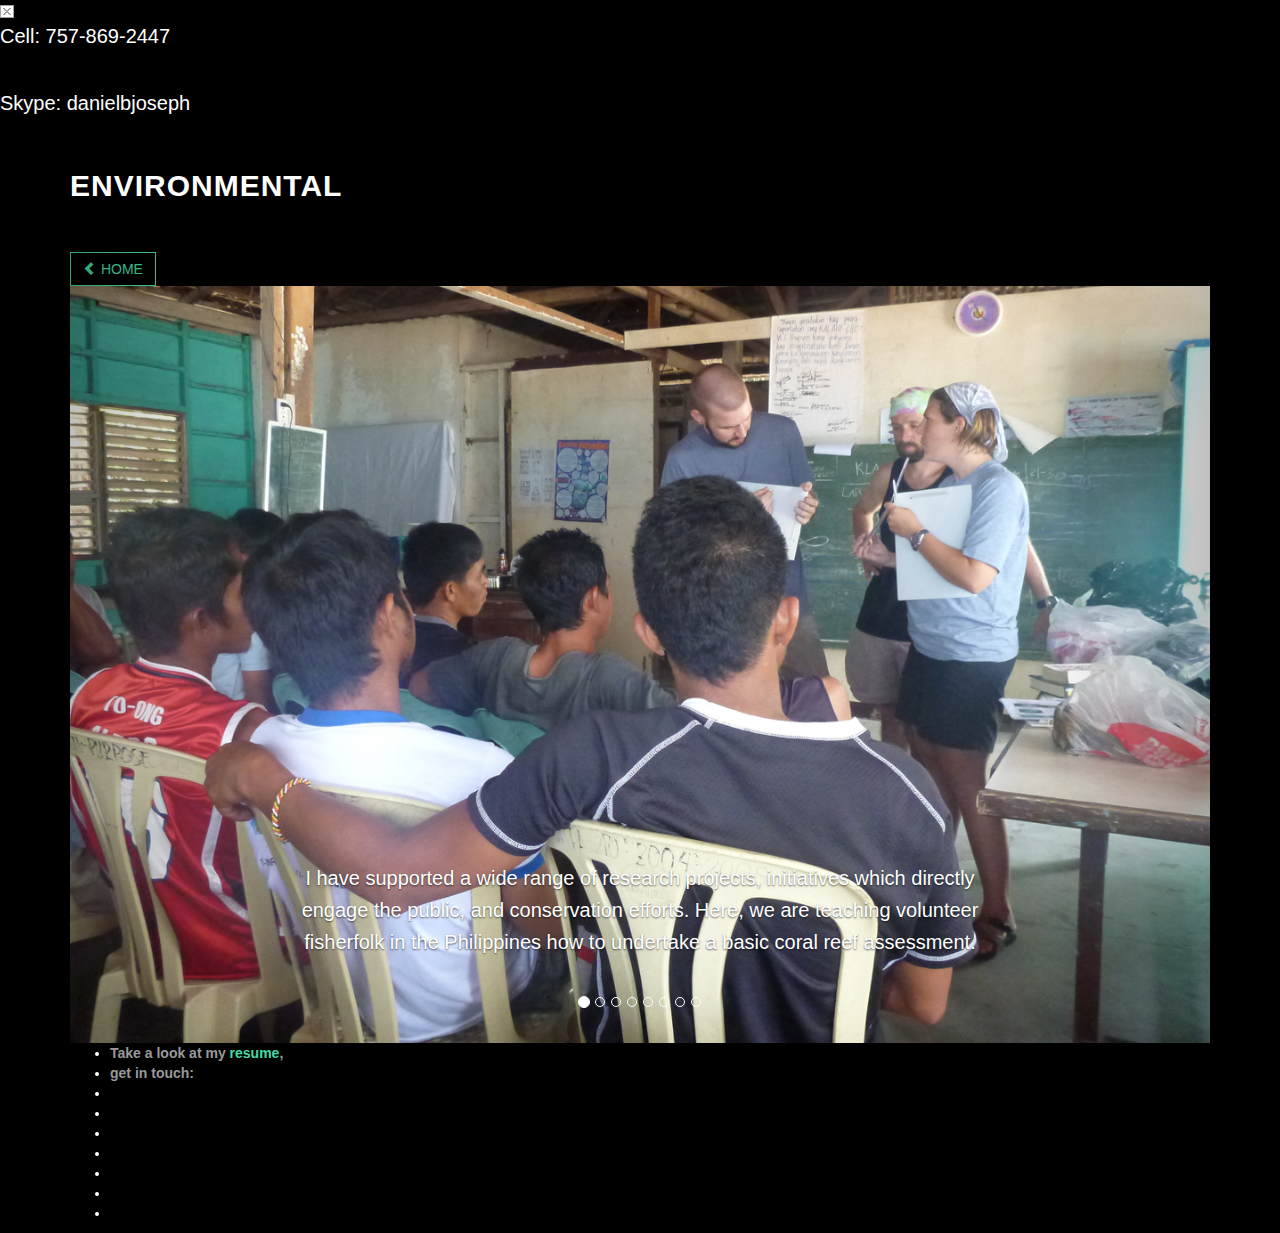
<file: pages/environmental/index.html>
<!DOCTYPE html>
<html lang="en">
	<head>
	    <meta charset="utf-8">
	    <meta name="viewport" content="width=device-width, initial-scale=1.0">
	    <meta name="description" content="">
	    <meta name="author" content="Dan B. Joseph">
	    <title> Environmental </title>	    
	    <link href="../../css/bootstrap.min.css" rel="stylesheet">
      <link href="../../css/bootstrap-glyphicons.css" rel="stylesheet">
	    <link href="../../css/custom.css" rel="stylesheet">
	    <link rel="shortcut icon" href="../../img/favicon.png">

 	</head>

  <body>
  	<div id="wrap">

  		<div id="phoneNumber">
        <img src="../../img/close.gif" onClick="closePhoneNumber();" class="phoneclose" alt="close" />
        <p>Cell:  757-869-2447</p>
        <p>Skype:  danielbjoseph</p> 
      </div>     

  		<div class="container" >  			
          <div class="row" style="padding:15px;">
            <h2><b>Environmental</b></h2>
          </div>  
        

        <!--  Carousel -->
        <div id="my-carousel" class="carousel">
        <a id="homeBtn" class="btn btn-default" href="../../#"><span class="glyphicon glyphicon-chevron-left"></span> Home</a>
        <!-- Indicators -->
          <ol class="carousel-indicators">
            <li data-target="#my-carousel" data-slide-to="0" class="active"></li>
            <li data-target="#my-carousel" data-slide-to="1"></li>
            <li data-target="#my-carousel" data-slide-to="2"></li>
            <li data-target="#my-carousel" data-slide-to="3"></li>
            <li data-target="#my-carousel" data-slide-to="4"></li>
            <li data-target="#my-carousel" data-slide-to="5"></li>
            <li data-target="#my-carousel" data-slide-to="6"></li>
            <li data-target="#my-carousel" data-slide-to="7"></li>
          </ol>
        <!-- Wrapper for slides -->
          <div class="carousel-inner">
            <div class="item active">            
              <img src="img/enviroB.jpg" alt="alt_text" />
              <div class="carousel-caption">
                <p>I have supported a wide range of research projects, initiatives which directly engage the public, and conservation efforts. Here, we are teaching volunteer fisherfolk in the Philippines how to undertake a basic coral reef assessment.</p>
              </div>
            </div>   
            <div class="item">
             <img src="img/enviroF.jpg" alt="alt_text"/>
              <div class="carousel-caption">
                <p>As a Peace Corps Volunteer, I designed and held science camps at four high schools for more than 240 students. These students had created this sign for the event.</p>
              </div>
            </div>
            <div class="item">            
              <img src="img/enviroD.jpg" alt="alt_text" />
              <div class="carousel-caption">
                <p>I held solar cooking workshops in three communities.</p>              
              </div>
            </div>
            <div class="item">
              <img src="img/enviroE.jpg" alt="alt_text" />
              <div class="carousel-caption">
                <p>"Dose ka metro metro ang kalabugon, ang butanding." I dubbed environmental documentaries in the local dialect and held community film showings. This showing was in a villlage on a small island. The barangay captain's generator powered the projector and laptop.</p>
              </div>
            </div>
            <div class="item">
              <img src="img/enviroH.jpg" alt="alt_text" />
              <div class="carousel-caption">
                <p>I promoted eco-friendly, alternative technologies to a variety of audiences. Here, I am presenting on solar cooking at a gathering of scouts.</p>
              </div>
            </div>
            <div class="item">
             <img src="img/enviroA.jpg" alt="alt_text"/>
              <div class="carousel-caption">
                <p>I guided local students in the design and painting of environmental murals at their schools.</p>
              </div>
            </div>
            <div class="item">
              <img src="img/enviroC.jpg" alt="alt_text" />
              <div class="carousel-caption">
                <p>I collaborated with local NGOs, international institutions, and the Philippine government. Sometimes, all three at once.</p>
              </div>
            </div>
            <div class="item">
              <img src="img/enviroG.jpg" alt="alt_text" />
              <div class="carousel-caption">
                <p>I supported community-led reforestation of upland areas for watershed restoration and climate protection. "Ridge to reef" stresses the linkages between upland, coastal, and marine environments.</p>
              </div> 
            </div>
          </div><!-- .carousel-inner -->
          <!-- Controls -->
          <a class="carousel-control left" href="#my-carousel" data-slide="prev"></a>
          <a class="carousel-control right" href="#my-carousel" data-slide="next"></a>
        </div><!-- .carousel -->
        <!-- end carousel -->	
        
		  </div>
    </div>
		<div id="footer"> 
  	<div class="container">        
  		<ul class="social-list">
		   	<li><span class="text-muted"><b>Take a look at my <a href="../../dl/DanJoseph_Resume.pdf" target="_blank">resume</a>, </b></span></li>
        <li><span class="text-muted"><b> get in touch:  </b></span></li>		
			  <li class="email"><a href="mailto:danbjoseph@gmail.com" target="_blank"><span></span></a></li>
			  <li class="phone"><a onClick="showPhoneNumber();"><span></span></a><li> 
	    	<li class="linkedin"><a href="http://www.linkedin.com/in/danbjoseph/" target="_blank"><span></span></a></li>
	    	<li class="twitter"><a href="http://twitter.com/danbjoseph" target="_blank"><span></span></a></li> 
	    	<li class="facebook"><a href="http://www.facebook.com/dan.joseph" target="_blank"><span></span></a><li>
	    </ul>		
		</div>  
    </div>  
	
  <!-- jQuery -->
	<script src="http://ajax.googleapis.com/ajax/libs/jquery/1.9.1/jquery.min.js"></script>
	<script>window.jQuery || document.write('<script src="js/jquery-1.9.1.min.js"><\/script>')</script>
  <!-- all compiled plugins -->
  <script src="../../js/bootstrap.min.js"></script>
	<script src="../../js/main.js"></script>
  	
  </body>  
</html>
</file>
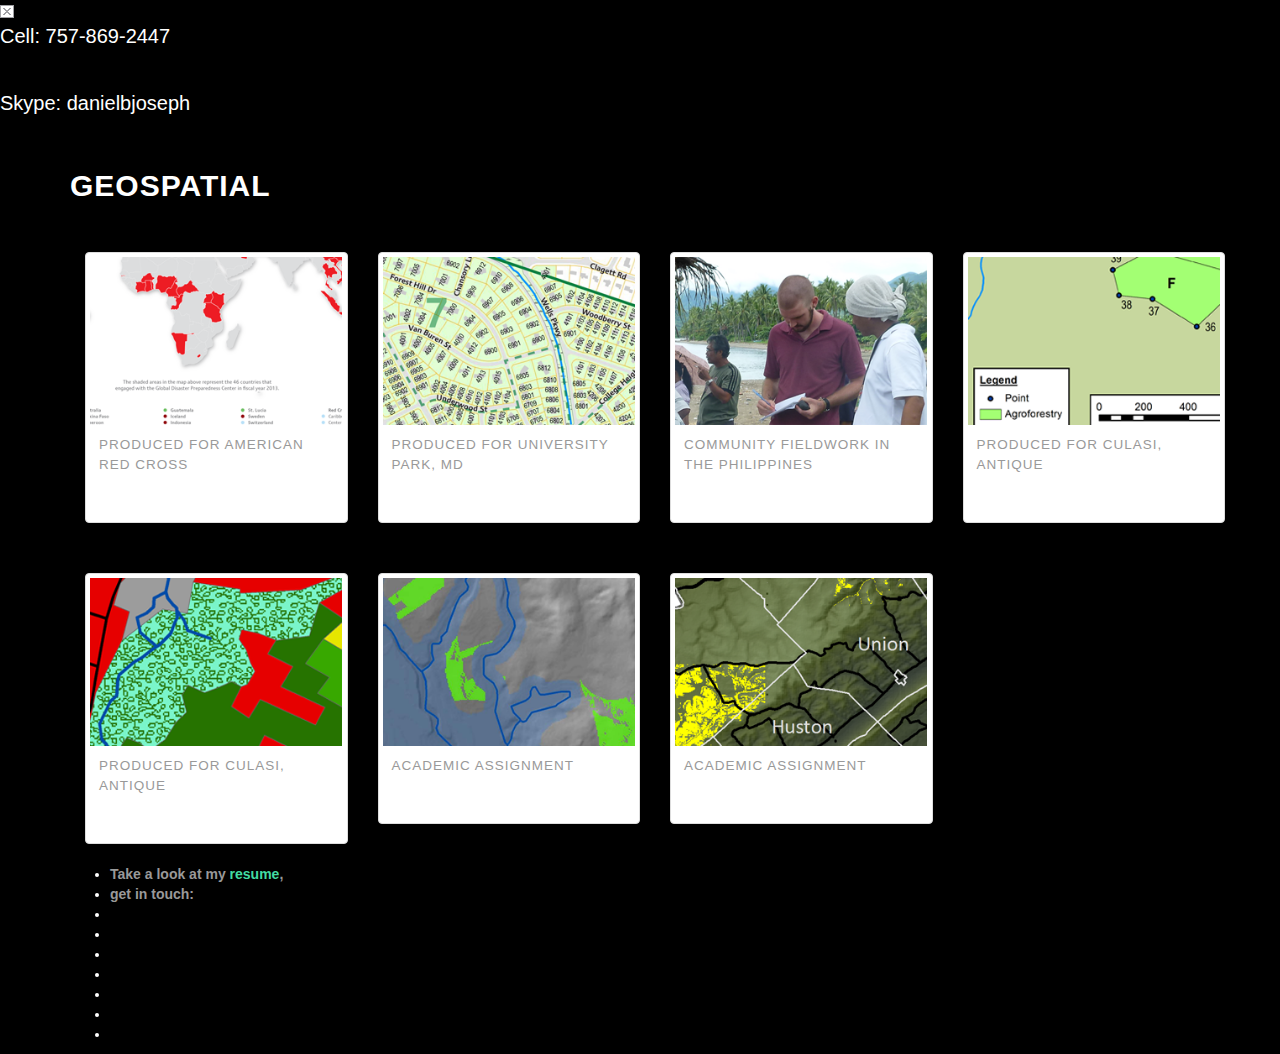
<file: pages/geospatial/index.html>
<!DOCTYPE html>
<html lang="en">
	<head>
	    <meta charset="utf-8">
	    <meta name="viewport" content="width=device-width, initial-scale=1.0">
	    <meta name="description" content="">
	    <meta name="author" content="Dan B. Joseph">
	    <title> Geospatial </title>	    
	    <link href="../../css/bootstrap.min.css" rel="stylesheet">
      <link href="../../css/bootstrap-glyphicons.css" rel="stylesheet">
	    <link href="../../css/custom.css" rel="stylesheet">
	    <link rel="shortcut icon" href="../../img/favicon.png">

      <style>

      .modal-dialog {
        width: 80%;
        padding-top: 30px;
        padding-bottom: 30px;
      }

      .modal-content {
        background-color: #eeeeee;
      }

      .thumbnail:hover {
        text-decoration: none;
      }

      </style>



 	</head>

  <body>
  	<div id="wrap">

  		<div id="phoneNumber">
        <img src="../../img/close.gif" onClick="closePhoneNumber();" class="phoneclose" alt="close" />
        <p>Cell:  757-869-2447</p>
        <p>Skype:  danielbjoseph</p> 
      </div>     

  		<div class="container" >  			
          <div class="row" style="padding:15px;">
            <h2><b>Geospatial</b></h2>
          </div>  
        
<div id="myModal" class="modal fade">
  <div class="modal-dialog">
    <div class="modal-content">
      <div class="modal-header">
        <button type="button" class="close" data-dismiss="modal" aria-hidden="true">&times;</button>
        <p class="modal-title"> </p>
      </div>
      <div class="modal-body"></div>       
    </div><!-- /.modal-content -->
  </div><!-- /.modal-dialog -->
</div><!-- /.modal -->

    <div class="container">
      <div class="row" style="margin-bottom:30px;">
        <div class="col-sm-3">
          <a onclick="callModal(this);" class="thumbnail">
            <img src="img/GDPC_EngagementMap_FY2013_thumb.png" alt="">
            <div class="caption">            
              <h4><small>Produced for American Red Cross</small></h4>        
            </div>
          </a>
        </div>
        <div class="col-sm-3">
          <a onclick="callModal(this);" class="thumbnail">
            <img src="img/UniversityPark_thumb.png" alt="">
            <div class="caption">            
              <h4><small>Produced for University Park, MD</small></h4>        
            </div>
          </a>
        </div>
        <div class="col-sm-3">
          <a onclick="callModal(this);" class="thumbnail">
            <img src="img/communityFieldwork_thumb.png" alt="">
            <div class="caption">            
              <h4><small>Community fieldwork in the Philippines</small></h4>        
            </div>
          </a>
        </div>
        <div class="col-sm-3">
          <a onclick="callModal(this);" class="thumbnail">
            <img src="img/CulasiForclimFlores_thumb.png" alt="">
            <div class="caption">            
              <h4><small>Produced for Culasi, Antique</small></h4>        
            </div>
          </a>
        </div>
      </div> <!-- /row -->
      <div class="row">
        <div class="col-sm-3">
          <a onclick="callModal(this);" class="thumbnail">
            <img src="img/Culasi_LipataLULC_thumb.png" alt="">
            <div class="caption">            
              <h4><small>Produced for Culasi, Antique</small></h4>        
            </div>
          </a>
        </div>
        <div class="col-sm-3">
          <a onclick="callModal(this);" class="thumbnail">
            <img src="img/geog484_lesson8_thumb.png" alt="">
            <div class="caption">            
              <h4><small>Academic Assignment</small></h4>        
            </div>
          </a>
        </div>
        <div class="col-sm-3">
          <a onclick="callModal(this);" class="thumbnail">
            <img src="img/geog483_d1_thumb.png" alt="">
            <div class="caption">            
              <h4><small>Academic Assignment</small></h4>        
            </div>
          </a>
        </div>
      </div> <!-- /row  -->      
    </div><!--/container-->

		</div>
    </div>
		<div id="footer"> 
  	<div class="container">        
  		<ul class="social-list">
		   	<li><span class="text-muted"><b>Take a look at my <a href="../../dl/DanJoseph_Resume.pdf" target="_blank">resume</a>, </b></span></li>
        <li><span class="text-muted"><b> get in touch:  </b></span></li>		
			  <li class="email"><a href="mailto:danbjoseph@gmail.com" target="_blank"><span></span></a></li>
			  <li class="phone"><a onClick="showPhoneNumber();"><span></span></a><li> 
	    	<li class="linkedin"><a href="http://www.linkedin.com/in/danbjoseph/" target="_blank"><span></span></a></li>
	    	<li class="twitter"><a href="http://twitter.com/danbjoseph" target="_blank"><span></span></a></li> 
	    	<li class="facebook"><a href="http://www.facebook.com/dan.joseph" target="_blank"><span></span></a><li>
	    </ul>		
		</div>  
    </div>  
	
  <!-- jQuery -->
	<script src="http://ajax.googleapis.com/ajax/libs/jquery/1.9.1/jquery.min.js"></script>
	<script>window.jQuery || document.write('<script src="js/jquery-1.9.1.min.js"><\/script>')</script>
  <!-- all compiled plugins -->
  <script src="../../js/bootstrap.min.js"></script>
	<script src="../../js/main.js"></script>

  	
  </body>  
</html>
</file>
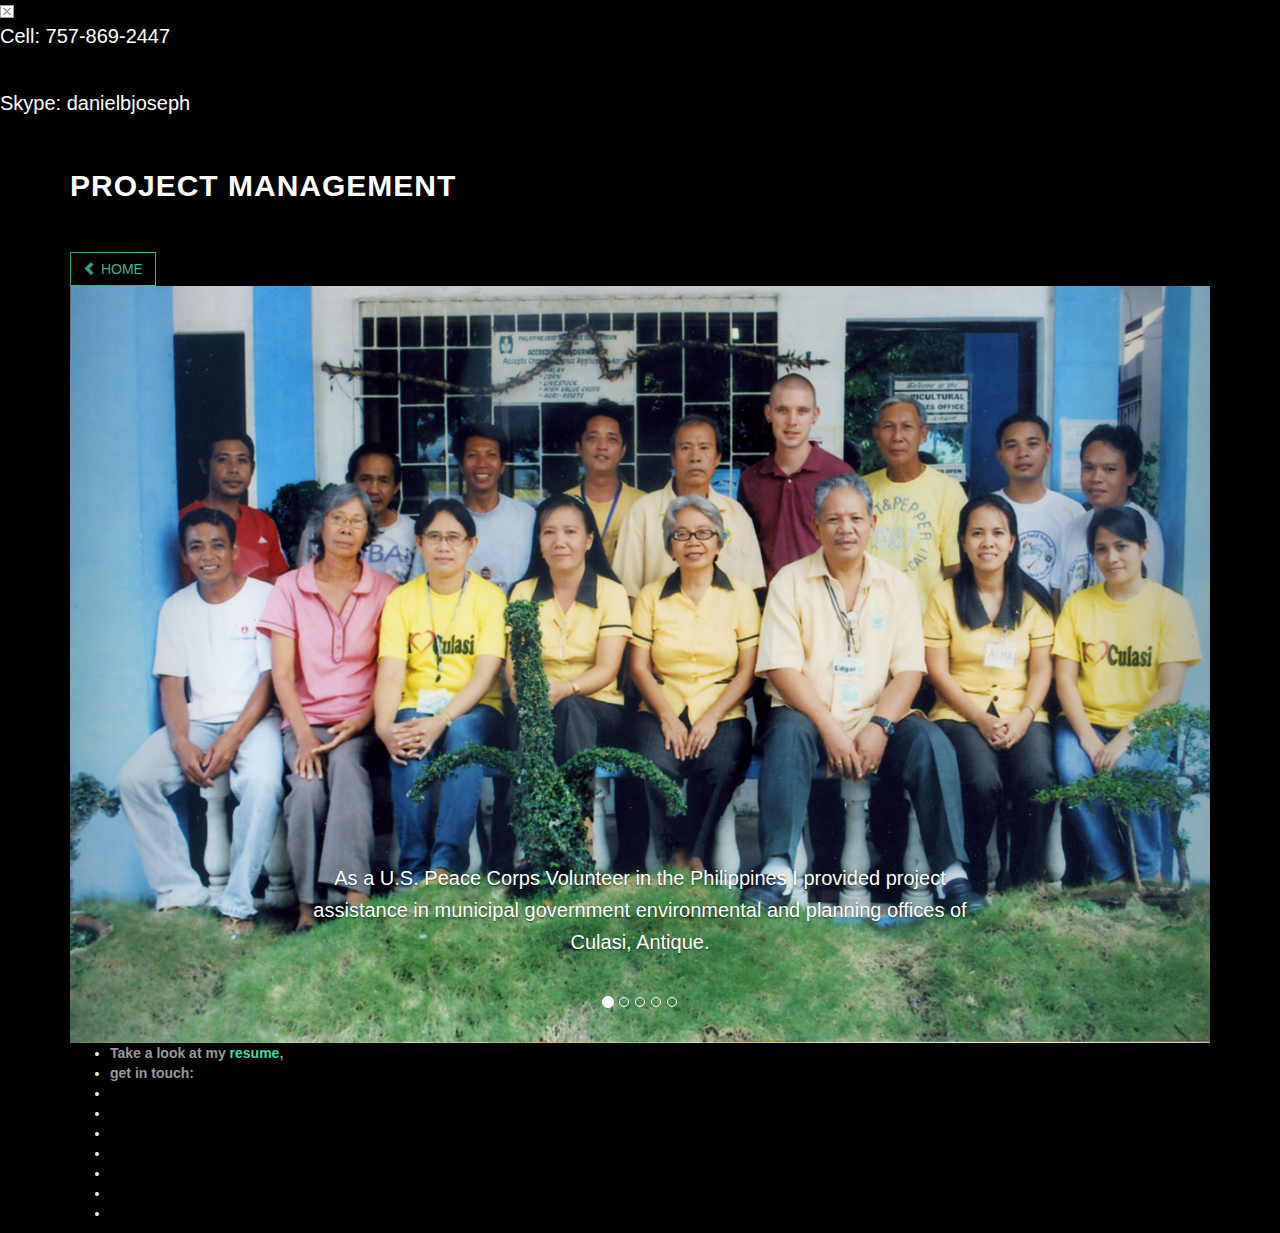
<file: pages/project_management/index.html>
<!DOCTYPE html>
<html lang="en">
	<head>
	    <meta charset="utf-8">
	    <meta name="viewport" content="width=device-width, initial-scale=1.0">
	    <meta name="description" content="">
	    <meta name="author" content="Dan B. Joseph">
	    <title> Project Management </title>	    
	    <link href="../../css/bootstrap.min.css" rel="stylesheet">
      <link href="../../css/bootstrap-glyphicons.css" rel="stylesheet">
	    <link href="../../css/custom.css" rel="stylesheet">
	    <link rel="shortcut icon" href="../../img/favicon.png">

 	</head>

  <body>
  	<div id="wrap">

  		<div id="phoneNumber">
        <img src="../../img/close.gif" onClick="closePhoneNumber();" class="phoneclose" alt="close" />
        <p>Cell:  757-869-2447</p>
        <p>Skype:  danielbjoseph</p> 
      </div>     

  		<div class="container" >  			
          <div class="row" style="padding:15px;">
            <h2><b>Project Management</b></h2>
          </div>  
        

        <!--  Carousel -->
        <div id="my-carousel" class="carousel">
        <a id="homeBtn" class="btn btn-default" href="../../#"><span class="glyphicon glyphicon-chevron-left"></span> Home</a>
        <!-- Indicators -->
          <ol class="carousel-indicators">
            <li data-target="#my-carousel" data-slide-to="0" class="active"></li>
            <li data-target="#my-carousel" data-slide-to="1"></li>
            <li data-target="#my-carousel" data-slide-to="2"></li>
            <li data-target="#my-carousel" data-slide-to="3"></li>
            <li data-target="#my-carousel" data-slide-to="4"></li>
          </ol>
        <!-- Wrapper for slides -->
          <div class="carousel-inner">
            <div class="item active">
             <img src="img/prjMgmt3.png" alt="alt_text" />
              <div class="carousel-caption">
                <p>As a U.S. Peace Corps Volunteer in the Philippines I provided project assistance in municipal government environmental and planning offices of Culasi, Antique.</p>    
              </div>
            </div>
            <div class="item">            
              <img src="img/prjMgmt2.png" alt="alt_text" />
              <div class="carousel-caption">
                <p>I carried out a USAID grant funded project to empower local communities in marine conservation. I organized trainings for fishery law enforcement teams and facilitated the procurement of supplies, including uniforms and patrol boats. To complement those activities I also organized environmental education programs and participatory local governance workshops.</p>              
              </div>
            </div>
            <div class="item">
              <img src="img/prjMgmt1.png" alt="alt_text" />            
              <div class="carousel-caption">
                <p>I used Participatory Analysis for Community Action (PACA) to analyze social and resource issues, and contributed to the creation of five year development plans for six communities.</p> 
              </div>
            </div>
            <div class="item">
              <img src="img/prjMgmt4.png" alt="alt_text" />
              <div class="carousel-caption">
                <p>I collaborated with area NGOs and international organizations on projects such as local governance capacity building for improved resource management and livelihoods. </p>
              </div>
            </div>
            <div class="item">
              <img src="img/prjMgmt5.png" alt="alt_text" />
              <div class="carousel-caption">
                <p>I integrated with my community and was able to bring strength to local initiatives by adding diversity, not overriding with a foreign perspective.</p>
              </div>
            </div>            
          </div><!-- .carousel-inner -->
          <!-- Controls -->
          <a class="carousel-control left" href="#my-carousel" data-slide="prev"></a>
          <a class="carousel-control right" href="#my-carousel" data-slide="next"></a>
        </div><!-- .carousel -->
        <!-- end carousel -->	
        
		  </div>
    </div>
		<div id="footer"> 
  	<div class="container">        
  		<ul class="social-list">
		   	<li><span class="text-muted"><b>Take a look at my <a href="../../dl/DanJoseph_Resume.pdf" target="_blank">resume</a>, </b></span></li>
        <li><span class="text-muted"><b> get in touch:  </b></span></li>		
			  <li class="email"><a href="mailto:danbjoseph@gmail.com" target="_blank"><span></span></a></li>
			  <li class="phone"><a onClick="showPhoneNumber();"><span></span></a><li> 
	    	<li class="linkedin"><a href="http://www.linkedin.com/in/danbjoseph/" target="_blank"><span></span></a></li>
	    	<li class="twitter"><a href="http://twitter.com/danbjoseph" target="_blank"><span></span></a></li> 
	    	<li class="facebook"><a href="http://www.facebook.com/dan.joseph" target="_blank"><span></span></a><li>
	    </ul>		
		</div>  
    </div>  
	
  <!-- jQuery -->
	<script src="http://ajax.googleapis.com/ajax/libs/jquery/1.9.1/jquery.min.js"></script>
	<script>window.jQuery || document.write('<script src="js/jquery-1.9.1.min.js"><\/script>')</script>
  <!-- all compiled plugins -->
  <script src="../../js/bootstrap.min.js"></script>
	<script src="../../js/main.js"></script>
  	
  </body>  
</html>
</file>
<file: css/custom.css>
/*!
 * Start Bootstrap - Grayscale Bootstrap Theme (http://startbootstrap.com)
 * Code licensed under the Apache License v2.0.
 * For details, see http://www.apache.org/licenses/LICENSE-2.0.
 */

body {
    width: 100%;
    height: 100%;
    font-family: "Roboto Slab","Helvetica Neue",Helvetica,Arial,sans-serif;
    color: #fff;
    background-color: #000;
}

html {
    width: 100%;
    height: 100%;
}

h1,
h2,
h3,
h4,
h5,
h6 {
    margin: 0 0 35px;
    text-transform: uppercase;
    font-family: "Quicksand","Helvetica Neue",Helvetica,Arial,sans-serif;
    font-weight: 700;
    letter-spacing: 1px;
}

p {
    margin: 0 0 25px;
    font-size: 18px;
    line-height: 1.5;
}

@media(min-width:768px) {
    p {
        margin: 0 0 35px;
        font-size: 20px;
        line-height: 1.6;
    }
}

a {
    color: #42dca3;
    -webkit-transition: all .2s ease-in-out;
    -moz-transition: all .2s ease-in-out;
    transition: all .2s ease-in-out;
}

a:hover,
a:focus {
    text-decoration: none;
    color: #1d9b6c;
}

.light {
    font-weight: 400;
}

.navbar-custom {
    margin-bottom: 0;
    border-bottom: 1px solid rgba(255,255,255,.3);
    text-transform: uppercase;
    font-family: "Quicksand","Helvetica Neue",Helvetica,Arial,sans-serif;
    background-color: #000;
}

.navbar-custom .navbar-brand {
    font-weight: 700;
}

.navbar-custom .navbar-brand:focus {
    outline: 0;
}

.navbar-custom .navbar-brand .navbar-toggle {
    padding: 4px 6px;
    font-size: 16px;
    color: #fff;
}

.navbar-custom .navbar-brand .navbar-toggle:focus,
.navbar-custom .navbar-brand .navbar-toggle:active {
    outline: 0;
}

.navbar-custom a {
    color: #fff;
}

.navbar-custom .nav li a {
    -webkit-transition: background .3s ease-in-out;
    -moz-transition: background .3s ease-in-out;
    transition: background .3s ease-in-out;
}

.navbar-custom .nav li a:hover {
    outline: 0;
    color: rgba(255,255,255,.8);
    background-color: transparent;
}

.navbar-custom .nav li a:focus,
.navbar-custom .nav li a:active {
    outline: 0;
    background-color: transparent;
}

.navbar-custom .nav li.active {
    outline: 0;
}

.navbar-custom .nav li.active a {
    background-color: rgba(255,255,255,.3);
}

.navbar-custom .nav li.active a:hover {
    color: #fff;
}

@media(min-width:768px) {
    .navbar-custom {
        padding: 20px 0;
        border-bottom: 0;
        letter-spacing: 1px;
        background: 0 0;
        -webkit-transition: background .5s ease-in-out,padding .5s ease-in-out;
        -moz-transition: background .5s ease-in-out,padding .5s ease-in-out;
        transition: background .5s ease-in-out,padding .5s ease-in-out;
    }

    .navbar-custom.top-nav-collapse {
        padding: 0;
        border-bottom: 1px solid rgba(255,255,255,.3);
        background: #000;
    }
}

.intro {
    display: table;
    width: 100%;
    height: auto;
    padding: 100px 0;
    text-align: center;
    color: #fff;
    background: url(../img/intro.png) no-repeat bottom center scroll;
    background-color: #000;
    -webkit-background-size: cover;
    -moz-background-size: cover;
    background-size: cover;
    -o-background-size: cover;
}

.intro .intro-body {
    display: table-cell;
    vertical-align: middle;
}

.intro .intro-body .brand-heading {
    font-size: 35px;
}

.intro .intro-body .intro-text {
    font-size: 18px;
}

@media(min-width:768px) {
    .intro {
        height: 100%;
        padding: 0;
    }

    .intro .intro-body .brand-heading {
        font-size: 55px;
    }

    .intro .intro-body .intro-text {
        font-size: 26px;
    }
}

.btn-circle {
    width: 70px;
    height: 70px;
    margin-top: 15px;
    padding: 7px 16px;
    border: 2px solid #fff;
    border-radius: 100%!important;
    font-size: 40px;
    color: #fff;
    background: 0 0;
    -webkit-transition: background .3s ease-in-out;
    -moz-transition: background .3s ease-in-out;
    transition: background .3s ease-in-out;
}

.btn-circle:hover,
.btn-circle:focus {
    outline: 0;
    color: #fff;
    background: rgba(255,255,255,.1);
}

.btn-circle i.animated {
    -webkit-transition-property: -webkit-transform;
    -webkit-transition-duration: 1s;
    -moz-transition-property: -moz-transform;
    -moz-transition-duration: 1s;
}

.btn-circle:hover i.animated {
    -webkit-animation-name: pulse;
    -moz-animation-name: pulse;
    -webkit-animation-duration: 1.5s;
    -moz-animation-duration: 1.5s;
    -webkit-animation-iteration-count: infinite;
    -moz-animation-iteration-count: infinite;
    -webkit-animation-timing-function: linear;
    -moz-animation-timing-function: linear;
}

@-webkit-keyframes pulse {
    0% {
        -webkit-transform: scale(1);
        transform: scale(1);
    }

    50% {
        -webkit-transform: scale(1.2);
        transform: scale(1.2);
    }

    100% {
        -webkit-transform: scale(1);
        transform: scale(1);
    }
}

@-moz-keyframes pulse {
    0% {
        -moz-transform: scale(1);
        transform: scale(1);
    }

    50% {
        -moz-transform: scale(1.2);
        transform: scale(1.2);
    }

    100% {
        -moz-transform: scale(1);
        transform: scale(1);
    }
}

.content-section {
    padding-top: 100px;
}




@media(min-width:767px) {
    .content-section {
        padding-top: 250px;
    }


}

.btn {
    border-radius: 0;
    text-transform: uppercase;
    font-family: "Quicksand","Helvetica Neue",Helvetica,Arial,sans-serif;
    font-weight: 400;
    -webkit-transition: all .3s ease-in-out;
    -moz-transition: all .3s ease-in-out;
    transition: all .3s ease-in-out;
}

.btn-default {
    border: 1px solid #42dca3;
    color: #42dca3;
    background-color: transparent;
}

.btn-default:hover,
.btn-default:focus {
    border: 1px solid #42dca3;
    outline: 0;
    color: #000;
    background-color: #42dca3;
}

ul.banner-social-buttons {
    margin-top: 0;
}

@media(max-width:1199px) {
    ul.banner-social-buttons {
        margin-top: 15px;
    }
}

@media(max-width:767px) {
    ul.banner-social-buttons li {
        display: block;
        margin-bottom: 20px;
        padding: 0;
    }

    ul.banner-social-buttons li:last-child {
        margin-bottom: 0;
    }
}

footer {
    padding: 50px 0;
}

footer p {
    margin: 0;
}

::-moz-selection {
    text-shadow: none;
    background: #fcfcfc;
    background: rgba(255,255,255,.2);
}

::selection {
    text-shadow: none;
    background: #fcfcfc;
    background: rgba(255,255,255,.2);
}

img::selection {
    background: 0 0;
}

img::-moz-selection {
    background: 0 0;
}

body {
    webkit-tap-highlight-color: rgba(255,255,255,.2);
}


.print-thumbnail {
  border: 6px solid rgba(255,255,255,.2);
}

@media (min-width: 768px) {
  .column-narrow {
    max-width: 730px;
  }
}

.portfolio-print-item {
    right: 0;
    margin: 0 0 15px;
}

.portfolio-print-item .portfolio-print-link {
    display: block;
    position: relative;
    margin: 0 auto;
    max-width: 400px;
}

.portfolio-print-item .portfolio-print-link .portfolio-print-hover {
    position: absolute;
    width: 100%;
    height: 100%;
    opacity: 0;
    border-radius: 100%;
    background: rgba(0,0,0,.8);
    -webkit-transition: all ease .5s;
    -moz-transition: all ease .5s;
    transition: all ease .5s;
}

.portfolio-print-item .portfolio-print-link .portfolio-print-hover:hover {
    opacity: 1;
}

.portfolio-print-item .portfolio-print-link .portfolio-print-hover .portfolio-print-hover-content {
    position: absolute;
    top: 50%;
    width: 100%;
    height: 20px;
    margin-top: -24px;
    text-align: center;
    font-size: 20px;
    color: #42dca3;
}

.web-thumbnail {
  border: 4px solid rgba(255,255,255,.2);
}

.portfolio-web-item {
    margin: 12px 0px;

}

.portfolio-web-item .portfolio-web-link {
    display: block;
    position: relative;
    margin: 0 auto;
    max-width: 400px;
}

.portfolio-web-item .portfolio-web-link .portfolio-web-hover {
    position: absolute;
    width: 100%;
    height: 100%;
    opacity: 0;
    background: rgba(0,0,0,.8);
    -webkit-transition: all ease .5s;
    -moz-transition: all ease .5s;
    transition: all ease .5s;
}

.portfolio-web-item .portfolio-web-link .portfolio-web-hover:hover {
    opacity: 1;
}

.portfolio-web-item .portfolio-web-link .portfolio-web-hover .portfolio-web-hover-content {
    position: absolute;
    top: 50%;
    width: 100%;
    height: 20px;
    margin-top: -24px;
    text-align: center;
    font-size: 20px;
    color: #42dca3;
}

.portfolio-web-caption {
  margin-top: 12px;
}

.portfolio-web-caption h4 {
    margin-bottom: 6px;
    text-transform: none;
}

.portfolio-web-caption p {
    margin-bottom: 6px;
}
.custom-hr {
  /*margin: 0;*/
  border-color: #42dca3;
}
</file>
